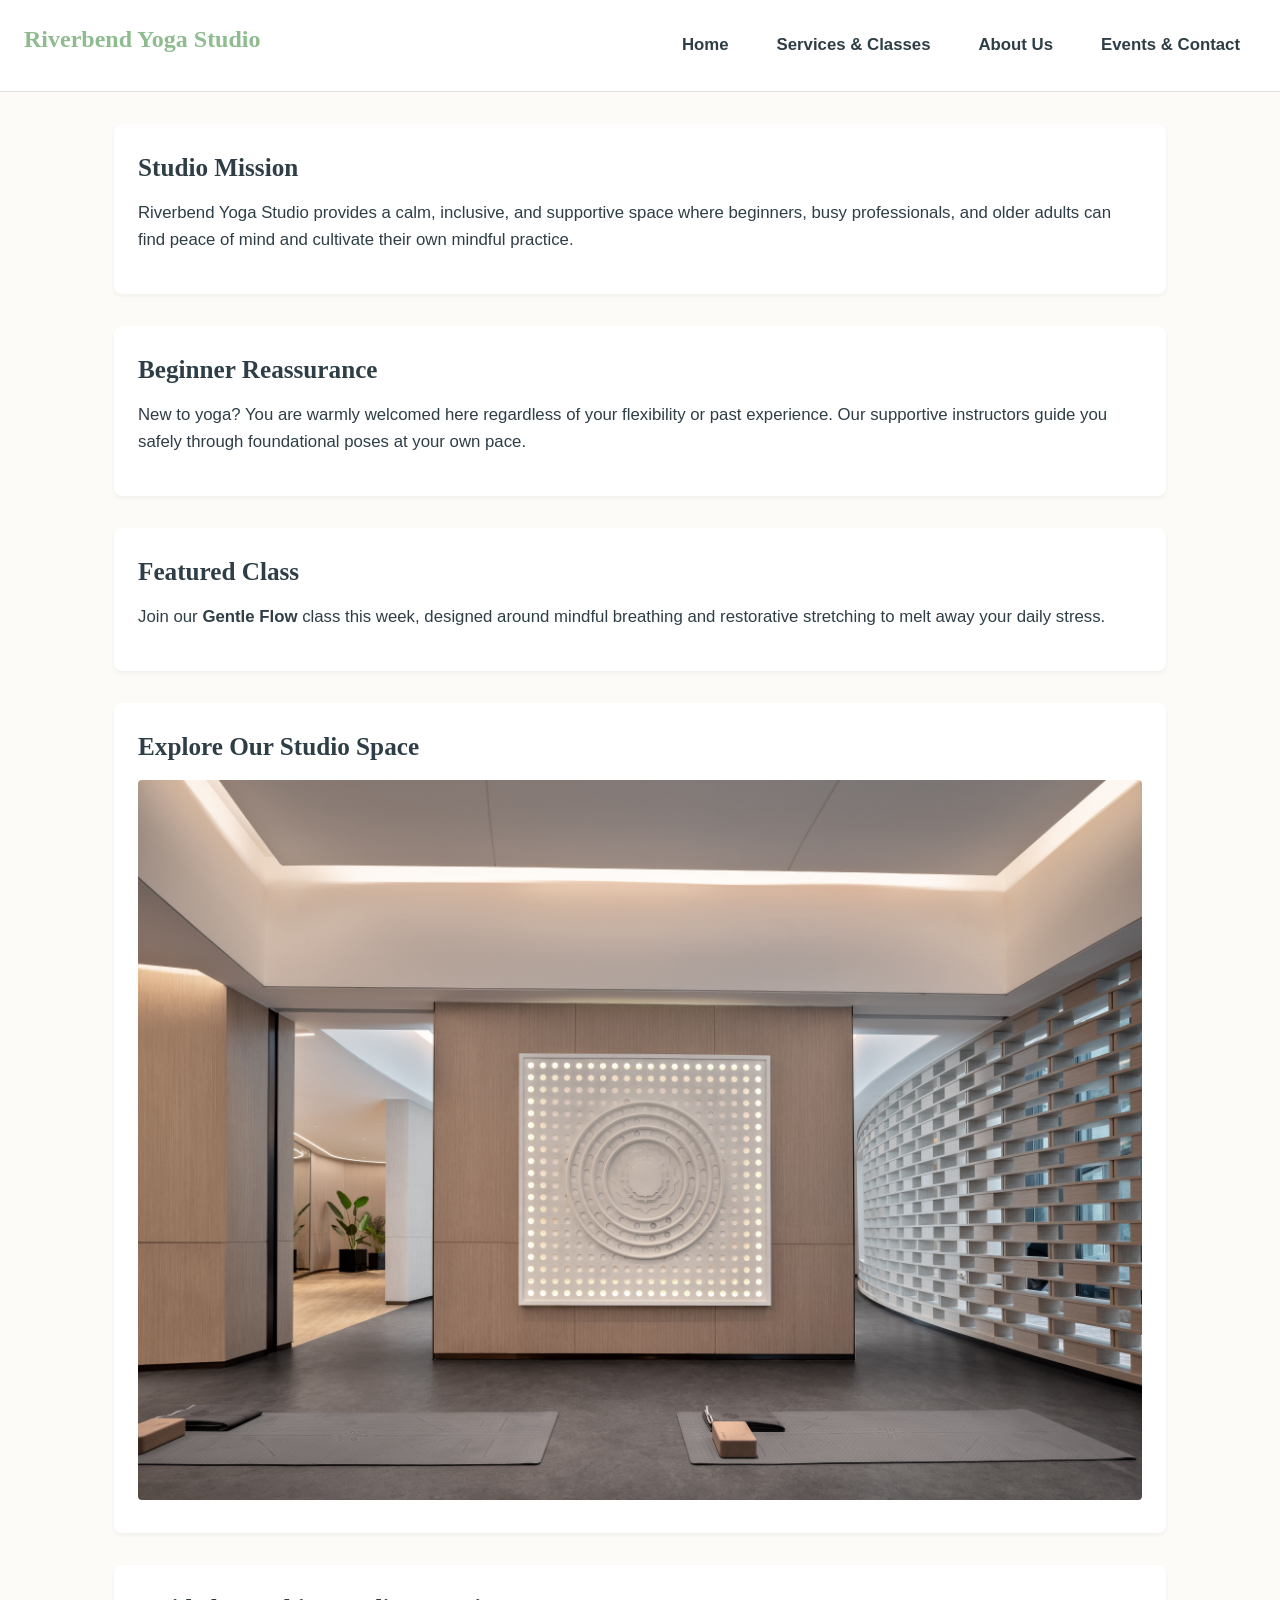
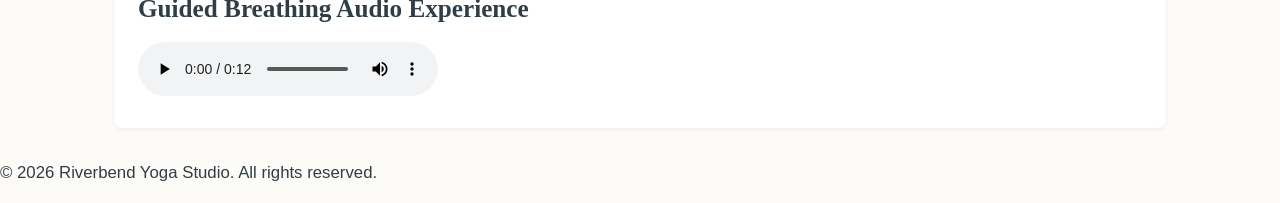
<file: index.html>
<!DOCTYPE html>
<html lang="en">
<head>
    <meta charset="UTF-8">
    <title>Riverbend Yoga Studio - Home</title>
    <link rel="stylesheet" href="styles.css">
</head>
<body>
    <header>
        <h1>Riverbend Yoga Studio</h1>
        <nav>
            <ul>
                <li><a href="index.html">Home</a></li>
                <li><a href="services.html">Services & Classes</a></li>
                <li><a href="about.html">About Us</a></li>
                <li><a href="events.html">Events & Contact</a></li>
            </ul>
        </nav>
    </header>

    <main>
        <section>
            <h2>Studio Mission</h2>
            <p>Riverbend Yoga Studio provides a calm, inclusive, and supportive space where beginners, busy professionals, and older adults can find peace of mind and cultivate their own mindful practice.</p>
        </section>

        <section>
            <h2>Beginner Reassurance</h2>
            <p>New to yoga? You are warmly welcomed here regardless of your flexibility or past experience. Our supportive instructors guide you safely through foundational poses at your own pace.</p>
        </section>

        <section>
            <h2>Featured Class</h2>
            <p>Join our <strong>Gentle Flow</strong> class this week, designed around mindful breathing and restorative stretching to melt away your daily stress.</p>
        </section>

        <section>
            <h2>Explore Our Studio Space</h2>
            <picture>
                <source srcset="media/yoga-feature-large.jpg" media="(min-width: 800px)">
                <img src="media/yoga-feature-small.jpg" alt="Warm sunlight shining through the peaceful and welcoming interior of Riverbend Yoga Studio">
            </picture>
        </section>

        <section>
            <h2>Guided Breathing Audio Experience</h2>
            <audio controls>
                <source src="media/yoga-breathing.mp3" type="audio/mpeg">
                [Fallback Text] 30-Second Guided Breathing Audio: Find a comfortable seated position, close your eyes, and follow the soothing cues to deeply inhale and exhale to center your mind.
            </audio>
        </section>
    </main>

    <footer>
        <p>&copy; 2026 Riverbend Yoga Studio. All rights reserved.</p>
    </footer>
    <script src="scripts.js" defer></script>
</body>
</html>
</file>
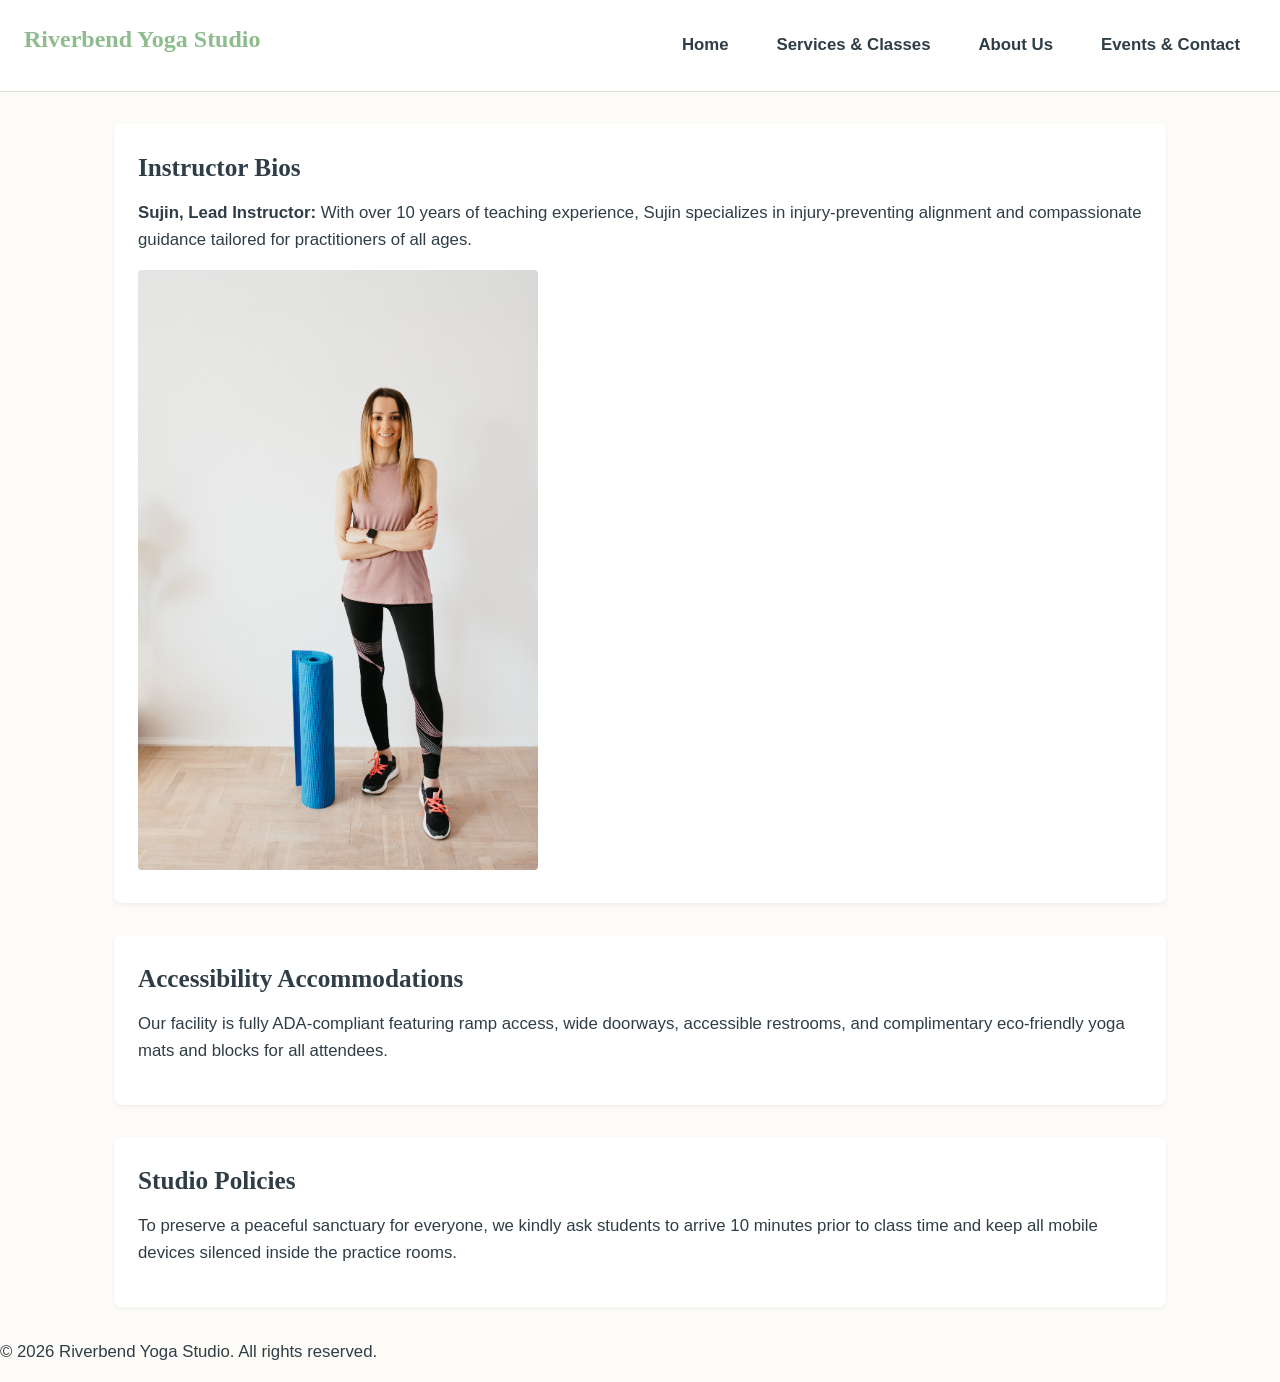
<file: about.html>
<!DOCTYPE html>
<html lang="en">
<head>
    <meta charset="UTF-8">
    <title>Riverbend Yoga Studio - About Us</title>
    <link rel="stylesheet" href="styles.css">
</head>
<body>
    <header>
        <h1>Riverbend Yoga Studio</h1>
        <nav>
            <ul>
                <li><a href="index.html">Home</a></li>
                <li><a href="services.html">Services & Classes</a></li>
                <li><a href="about.html">About Us</a></li>
                <li><a href="events.html">Events & Contact</a></li>
            </ul>
        </nav>
    </header>

    <main>
        <section>
            <h2>Instructor Bios</h2>
            <p><strong>Sujin, Lead Instructor:</strong> With over 10 years of teaching experience, Sujin specializes in injury-preventing alignment and compassionate guidance tailored for practitioners of all ages.</p>
            <img src="media/yoga-instructor.jpg" alt="Instructor Sujin smiling warmly while standing in front of yoga props in the studio" width="400">
        </section>

        <section>
            <h2>Accessibility Accommodations</h2>
            <p>Our facility is fully ADA-compliant featuring ramp access, wide doorways, accessible restrooms, and complimentary eco-friendly yoga mats and blocks for all attendees.</p>
        </section>

        <section>
            <h2>Studio Policies</h2>
            <p>To preserve a peaceful sanctuary for everyone, we kindly ask students to arrive 10 minutes prior to class time and keep all mobile devices silenced inside the practice rooms.</p>
        </section>
    </main>

    <footer>
        <p>&copy; 2026 Riverbend Yoga Studio. All rights reserved.</p>
    </footer>
    <script src="scripts.js" defer></script>
</body>
</html>
</file>
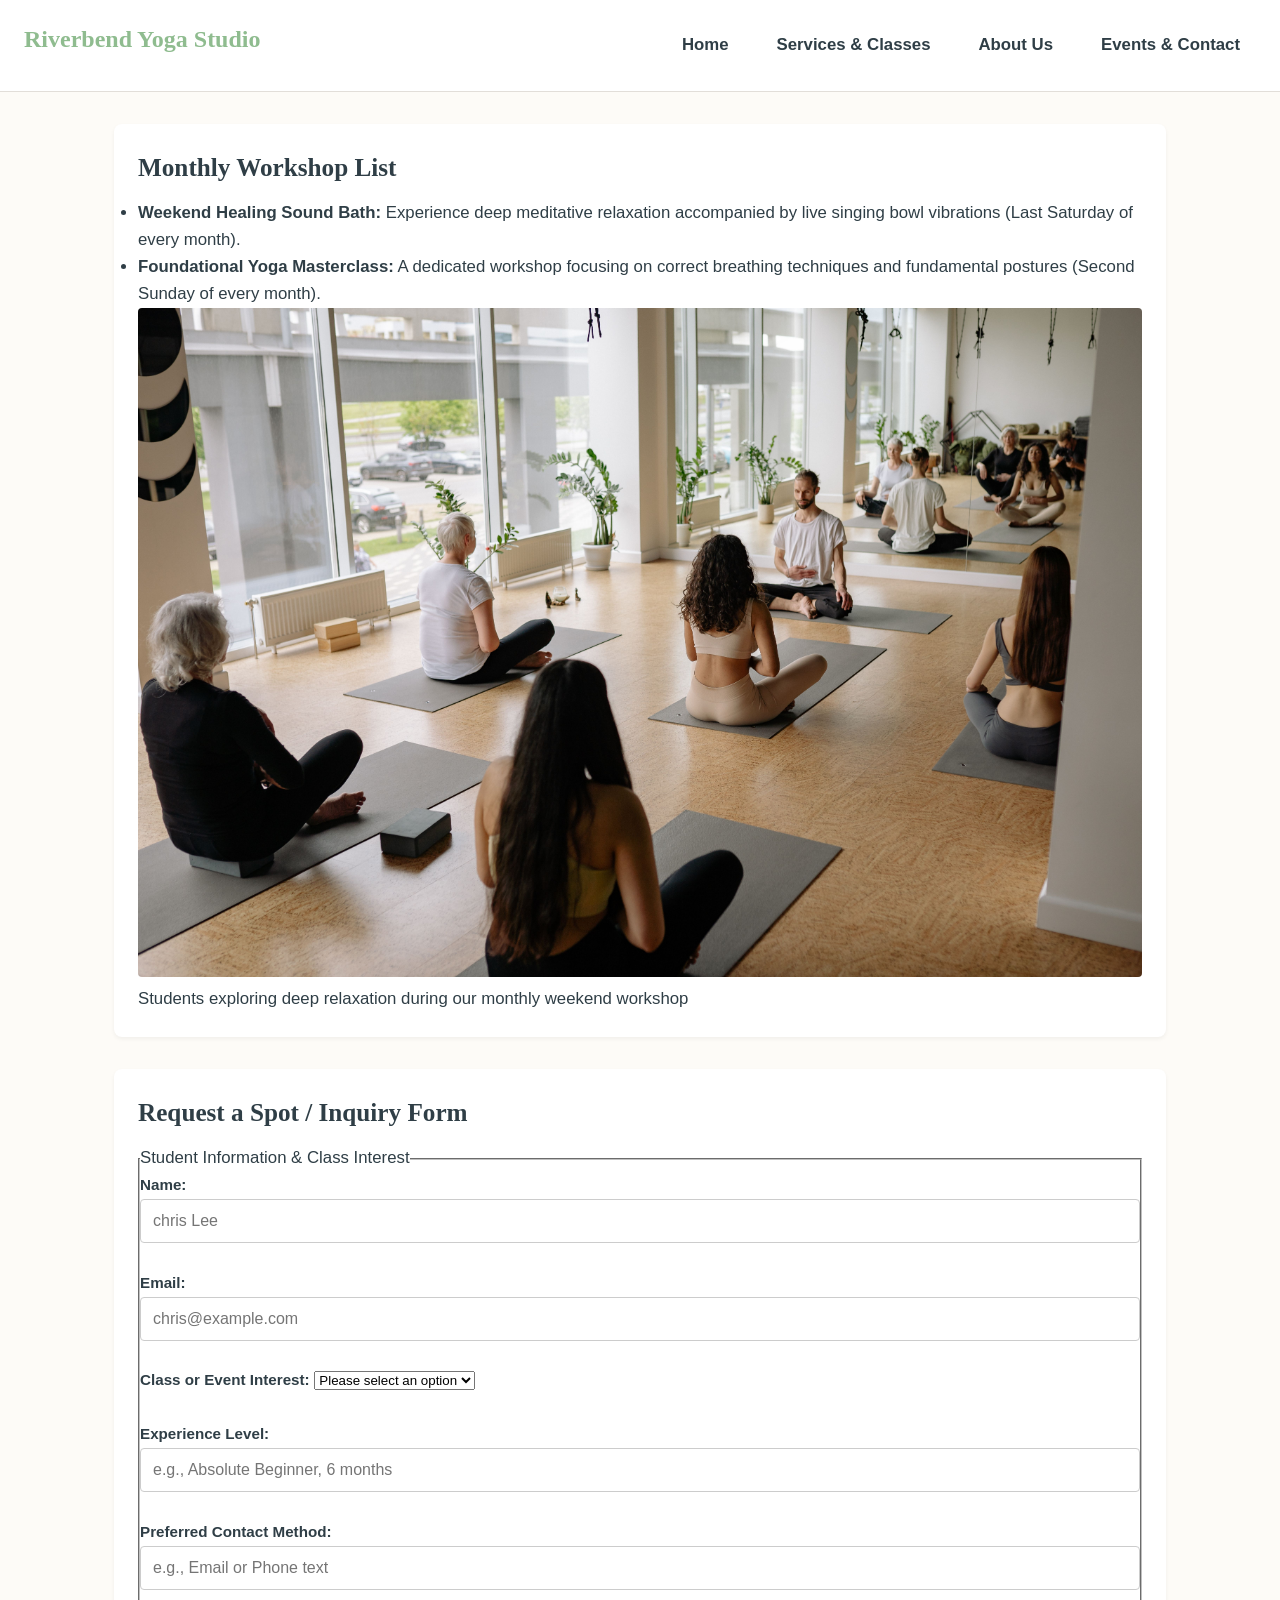
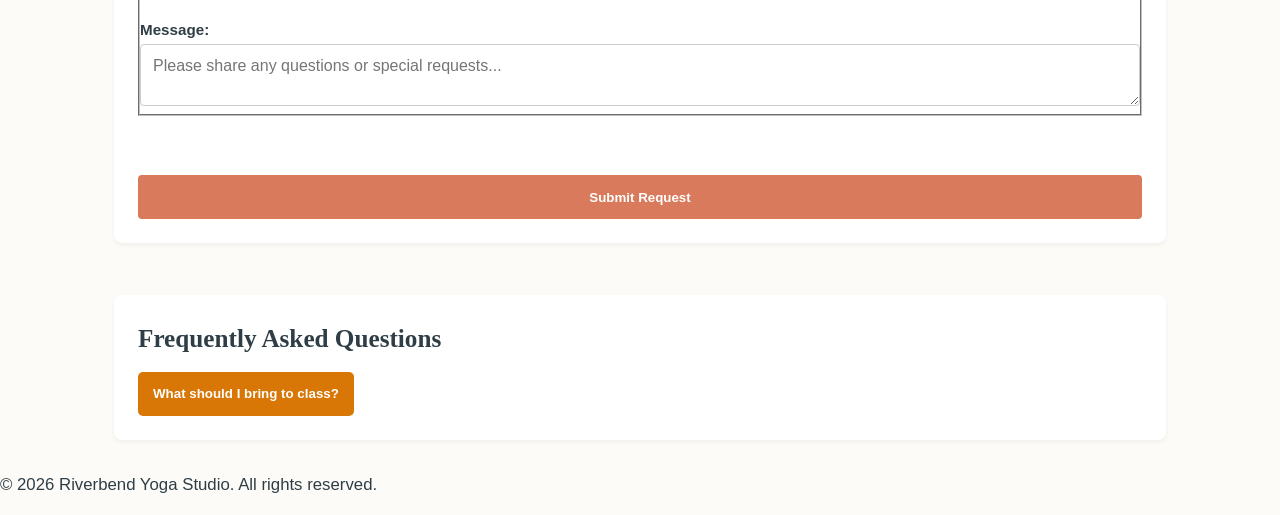
<file: events.html>
<!DOCTYPE html>
<html lang="en">

<head>
    <meta charset="UTF-8">
    <title>Riverbend Yoga Studio - Events & Contact</title>
    <link rel="stylesheet" href="styles.css">
</head>

<body>
    <header>
        <h1>Riverbend Yoga Studio</h1>
        <nav>
            <ul>
                <li><a href="index.html">Home</a></li>
                <li><a href="services.html">Services & Classes</a></li>
                <li><a href="about.html">About Us</a></li>
                <li><a href="events.html">Events & Contact</a></li>
            </ul>
        </nav>
    </header>

    <main>
        <section>
            <h2>Monthly Workshop List</h2>
            <ul>
                <li><strong>Weekend Healing Sound Bath:</strong> Experience deep meditative relaxation accompanied by
                    live singing bowl vibrations (Last Saturday of every month).</li>
                <li><strong>Foundational Yoga Masterclass:</strong> A dedicated workshop focusing on correct breathing
                    techniques and fundamental postures (Second Sunday of every month).</li>
            </ul>

            <figure>
                <img src="media/yoga-workshop.jpg"
                    alt="Participants engaged in a guided breathing exercise during a weekend studio workshop">
                <figcaption>Students exploring deep relaxation during our monthly weekend workshop</figcaption>
            </figure>
        </section>

        <section>
            <h2>Request a Spot / Inquiry Form</h2>
            <form action="#" method="post">
                <fieldset>
                    <legend>Student Information & Class Interest</legend>

                    <label for="name">Name:</label>
                    <input type="text" id="name" name="name" required minlength="2" maxlength="50"
                        placeholder="chris Lee">
                    <br><br>

                    <label for="email">Email:</label>
                    <input type="email" id="email" name="email" required placeholder="chris@example.com">
                    <br><br>

                    <label for="interest">Class or Event Interest:</label>
                    <select id="interest" name="interest" required>
                        <option value="">Please select an option</option>
                        <option value="gentle">Gentle Yoga Class</option>
                        <option value="vinyasa">Vinyasa Yoga Class</option>
                        <option value="restorative">Restorative Yoga Class</option>
                        <option value="workshop">Monthly Workshop</option>
                    </select>
                    <br><br>

                    <label for="level">Experience Level:</label>
                    <input type="text" id="level" name="level" placeholder="e.g., Absolute Beginner, 6 months">
                    <br><br>

                    <label for="contact-method">Preferred Contact Method:</label>
                    <input type="text" id="contact-method" name="contact-method"
                        placeholder="e.g., Email or Phone text">
                    <br><br>

                    <label for="message">Message:</label><br>
                    <textarea id="message" name="message" required minlength="10" maxlength="500"
                        placeholder="Please share any questions or special requests..."></textarea>
                </fieldset>
                <br>
                <button type="submit">Submit Request</button>
            </form>
        </section>
        <section style="margin-top: 20px;">
            <h2>Frequently Asked Questions</h2>
            <button id="faq-toggle-btn"
                style="padding: 10px 15px; background-color: #d97706; color: white; border: none; border-radius: 5px; cursor: pointer;">
                What should I bring to class?
            </button>
            <div id="faq-content"
                style="display: none; margin-top: 10px; padding: 10px; background-color: #f9f9f9; border-left: 3px solid #d97706;">
                <p>Please bring a comfortable yoga mat, a water bottle, and an open mind. We provide blocks and straps
                    at the studio!</p>
            </div>
        </section>
    </main>

    <footer>
        <p>&copy; 2026 Riverbend Yoga Studio. All rights reserved.</p>
    </footer>
    <script src="scripts.js" defer></script>
</body>

</html>
</file>
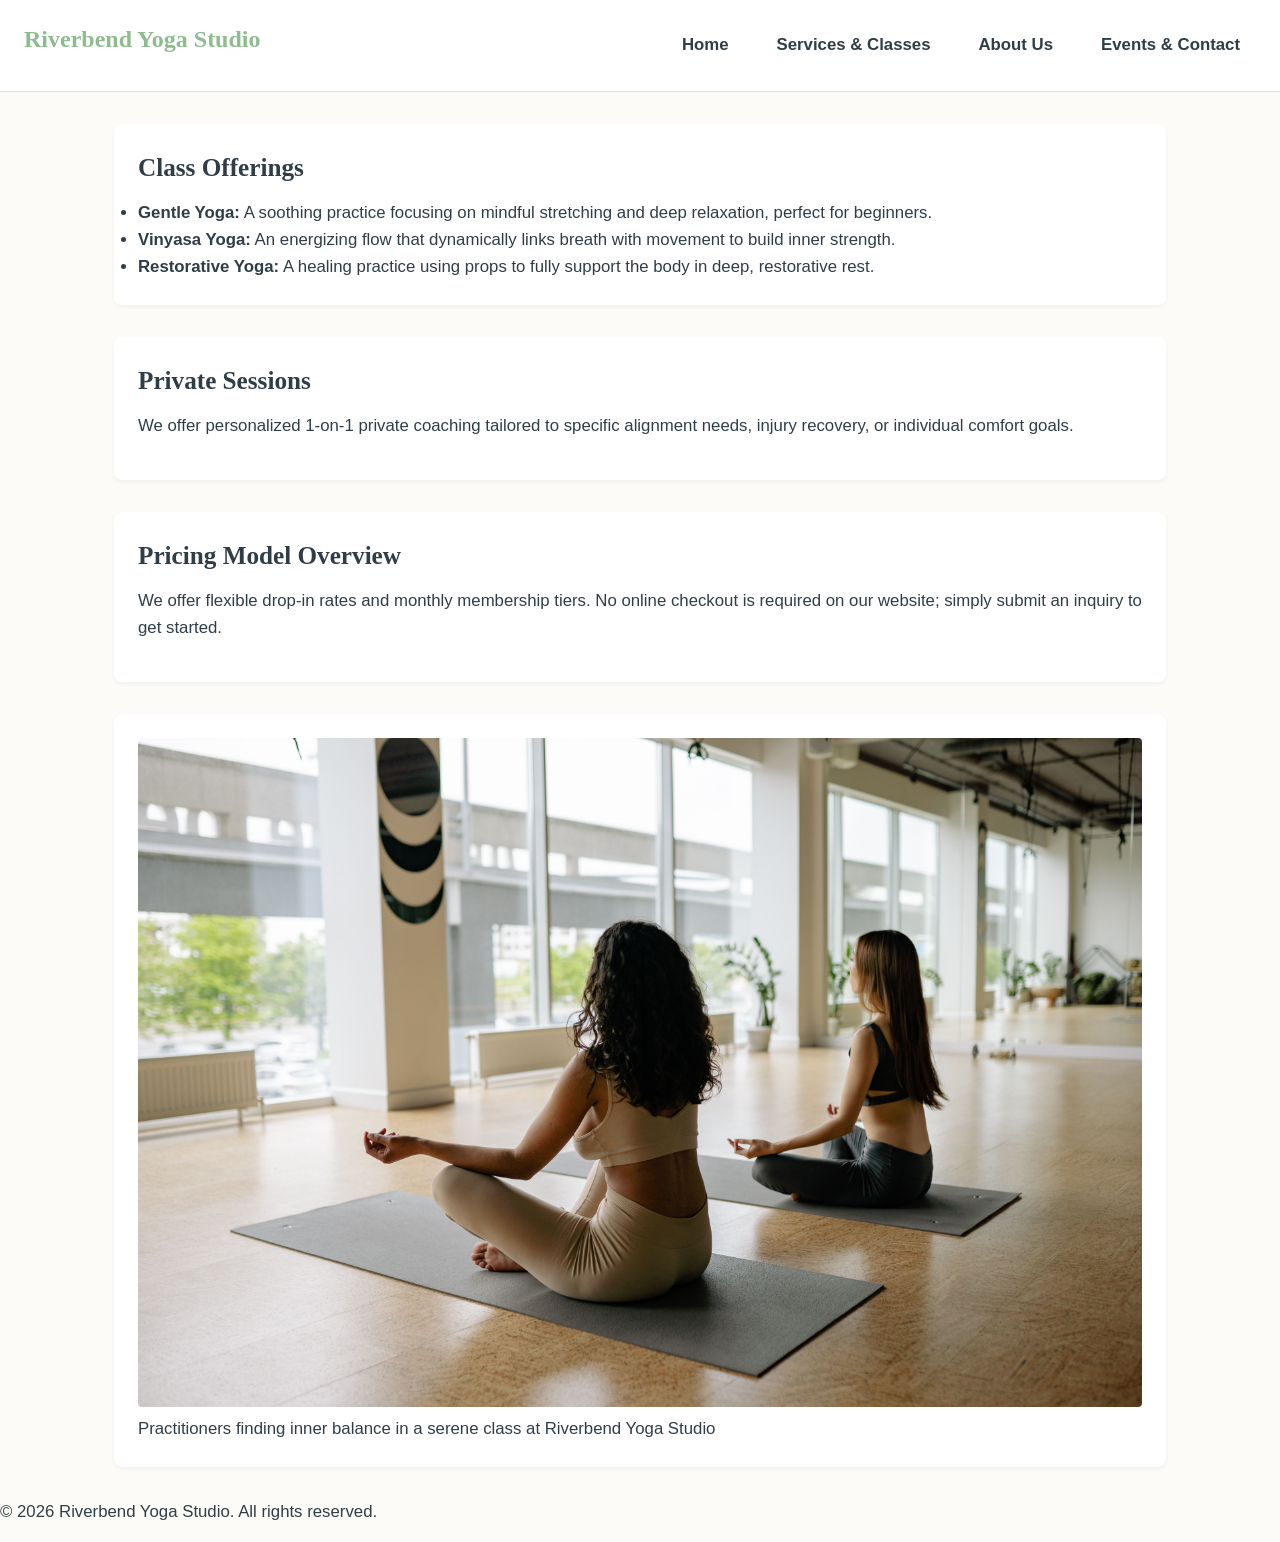
<file: services.html>
<!DOCTYPE html>
<html lang="en">
<head>
    <meta charset="UTF-8">
    <title>Riverbend Yoga Studio - Services & Classes</title>
    <link rel="stylesheet" href="styles.css">
</head>
<body>
    <header>
        <h1>Riverbend Yoga Studio</h1>
        <nav>
            <ul>
                <li><a href="index.html">Home</a></li>
                <li><a href="services.html">Services & Classes</a></li>
                <li><a href="about.html">About Us</a></li>
                <li><a href="events.html">Events & Contact</a></li>
            </ul>
        </nav>
    </header>

    <main>
        <section>
            <h2>Class Offerings</h2>
            <ul>
                <li><strong>Gentle Yoga:</strong> A soothing practice focusing on mindful stretching and deep relaxation, perfect for beginners.</li>
                <li><strong>Vinyasa Yoga:</strong> An energizing flow that dynamically links breath with movement to build inner strength.</li>
                <li><strong>Restorative Yoga:</strong> A healing practice using props to fully support the body in deep, restorative rest.</li>
            </ul>
        </section>

        <section>
            <h2>Private Sessions</h2>
            <p>We offer personalized 1-on-1 private coaching tailored to specific alignment needs, injury recovery, or individual comfort goals.</p>
        </section>

        <section>
            <h2>Pricing Model Overview</h2>
            <p>We offer flexible drop-in rates and monthly membership tiers. No online checkout is required on our website; simply submit an inquiry to get started.</p>
        </section>

        <section>
            <figure>
                <img src="media/yoga-studio.jpg" alt="Students sitting comfortably on yoga mats in a bright, tranquil studio room">
                <figcaption>Practitioners finding inner balance in a serene class at Riverbend Yoga Studio</figcaption>
            </figure>
        </section>
    </main>

    <footer>
        <p>&copy; 2026 Riverbend Yoga Studio. All rights reserved.</p>
    </footer>
    <script src="scripts.js" defer></script>
</body>
</html>
</file>
<file: styles.css>
/* ==========================================
   1. Design System & CSS Variables (색상 및 폰트 설정)
   ========================================== */
:root {
  --color-bg: #FDFBF7;         /* 따뜻한 크림 베이지 (배경) */
  --color-text: #2F3E46;       /* 다크 차콜 (본문 텍스트) */
  --color-primary: #8FBC8F;    /* 세이지 그린 (포인트 및 네비게이션) */
  --color-accent: #D87A5B;     /* 테라코타 (버튼 및 강조) */
  --color-white: #FFFFFF;
  --font-heading: 'Playfair Display', serif;
  --font-body: 'Open Sans', sans-serif;
}

/* ==========================================
   2. Global & Reset Styles (기본 스타일 및 타이포그래피)
   ========================================== --> */
* {
  box-sizing: border-box;
  margin: 0;
  padding: 0;
}

body {
  font-family: var(--font-body);
  background-color: var(--color-bg);
  color: var(--color-text);
  line-height: 1.6;
  font-size: 1rem;
}

h1, h2, h3, h4, h5, h6 {
  font-family: var(--font-heading);
  margin-bottom: 0.75rem;
  color: var(--color-text);
}

p {
  margin-bottom: 1rem;
}

/* ==========================================
   3. Header & Navigation (모바일 우선 네비게이션)
   ========================================== */
header {
  background-color: var(--color-white);
  padding: 1.25rem 1.5rem;
  border-bottom: 1px solid #e2ded9;
  display: flex;
  flex-direction: column;
  gap: 1rem;
}

header h1 {
  font-size: 1.5rem;
  color: var(--color-primary);
}

nav ul {
  list-style: none;
  display: flex;
  flex-direction: column; /* 모바일: 수직 정렬 */
  gap: 0.5rem;
}

nav a {
  display: inline-block;
  text-decoration: none;
  color: var(--color-text);
  font-weight: 600;
  padding: 0.75rem 1rem; /* 터치 타겟 44px 이상 확보 */
  min-height: 44px;
  border-radius: 4px;
  transition: background-color 0.2s ease, color 0.2s ease;
}

nav a:hover,
nav a:focus {
  background-color: var(--color-primary);
  color: var(--color-white);
}

nav a:focus-visible {
  outline: 3px solid var(--color-accent);
  outline-offset: 2px;
}

/* ==========================================
   4. Main Content & Layout (본문 및 카드 그리드)
   ========================================== */
main {
  max-width: 1200px;
  margin: 2rem auto;
  padding: 0 1.5rem;
  display: flex;
  flex-direction: column;
  gap: 2rem;
}

section {
  background-color: var(--color-white);
  padding: 1.5rem;
  border-radius: 8px;
  box-shadow: 0 2px 4px rgba(0, 0, 0, 0.05);
}

/* 카드 및 섹션 내부 요소를 위한 Flex 컨테이너 예시 */
.card-row, .services-container {
  display: flex;
  flex-direction: column;
  gap: 1.5rem;
}

.card {
  background-color: #F7F5F0;
  padding: 1.25rem;
  border-radius: 6px;
  transition: transform 0.2s ease, box-shadow 0.2s ease;
}

.card:hover {
  transform: translateY(-2px);
  box-shadow: 0 4px 8px rgba(0, 0, 0, 0.1);
}

/* 미디어 및 이미지 반응형 처리 */
img, picture {
  max-width: 100%;
  height: auto;
  border-radius: 4px;
}

/* ==========================================
   5. Forms & Interactive Elements (폼 및 버튼)
   ========================================== */
form {
  display: flex;
  flex-direction: column;
  gap: 1rem;
}

label {
  font-weight: 600;
  font-size: 0.95rem;
}

input[type="text"],
input[type="email"],
textarea {
  width: 100%;
  padding: 0.75rem;
  border: 1px solid #ccc;
  border-radius: 4px;
  font-family: var(--font-body);
  font-size: 1rem;
}

input:focus, textarea:focus {
  outline: none;
  border-color: var(--color-primary);
  box-shadow: 0 0 0 3px rgba(143, 188, 143, 0.25);
}

/* 유효성 검사 스타일링 (:valid / :invalid 패턴) */
input:invalid:not(:placeholder-shown) {
  border-color: #dc3545;
}

input:valid:not(:placeholder-shown) {
  border-color: #28a745;
}

button, .btn {
  display: inline-block;
  background-color: var(--color-accent);
  color: var(--color-white);
  padding: 0.75rem 1.5rem;
  border: none;
  border-radius: 4px;
  font-weight: 600;
  cursor: pointer;
  min-height: 44px;
  min-width: 44px;
  transition: background-color 0.2s ease, transform 0.1s ease;
}

button:hover {
  background-color: #c06948;
}

button:active {
  transform: scale(0.98);
}

/* ==========================================
   6. Media Queries (태블릿 및 데스크톱 반응형 확장)
   ========================================== */
@media (min-width: 768px) {
  header {
    flex-direction: row;
    justify-content: space-between;
    align-items: center;
  }

  nav ul {
    flex-direction: row; /* 태블릿 이상: 수평 네비게이션으로 전환 */
    gap: 1rem;
  }

  .card-row, .services-container {
    flex-direction: row; /* 다단 레이아웃 전환 */
  }

  .card {
    flex: 1;
  }
}

@media (min-width: 1024px) {
  body {
    font-size: 1.05rem;
  }
  
  main {
    max-width: 1100px; /* 큰 화면에서 텍스트 줄 길이(Measure)가 너무 길어지지 않도록 제한 */
  }
}

/* ==========================================
   7. Accessibility & User Preferences (접근성 미디어 쿼리)
   ========================================== */
@media (prefers-reduced-motion: reduce) {
  *, ::before, ::after {
    animation-duration: 0.01ms !important;
    animation-iteration-count: 1 !important;
    transition-duration: 0.01ms !important;
    scroll-behavior: auto !important;
  }
}
</file>
